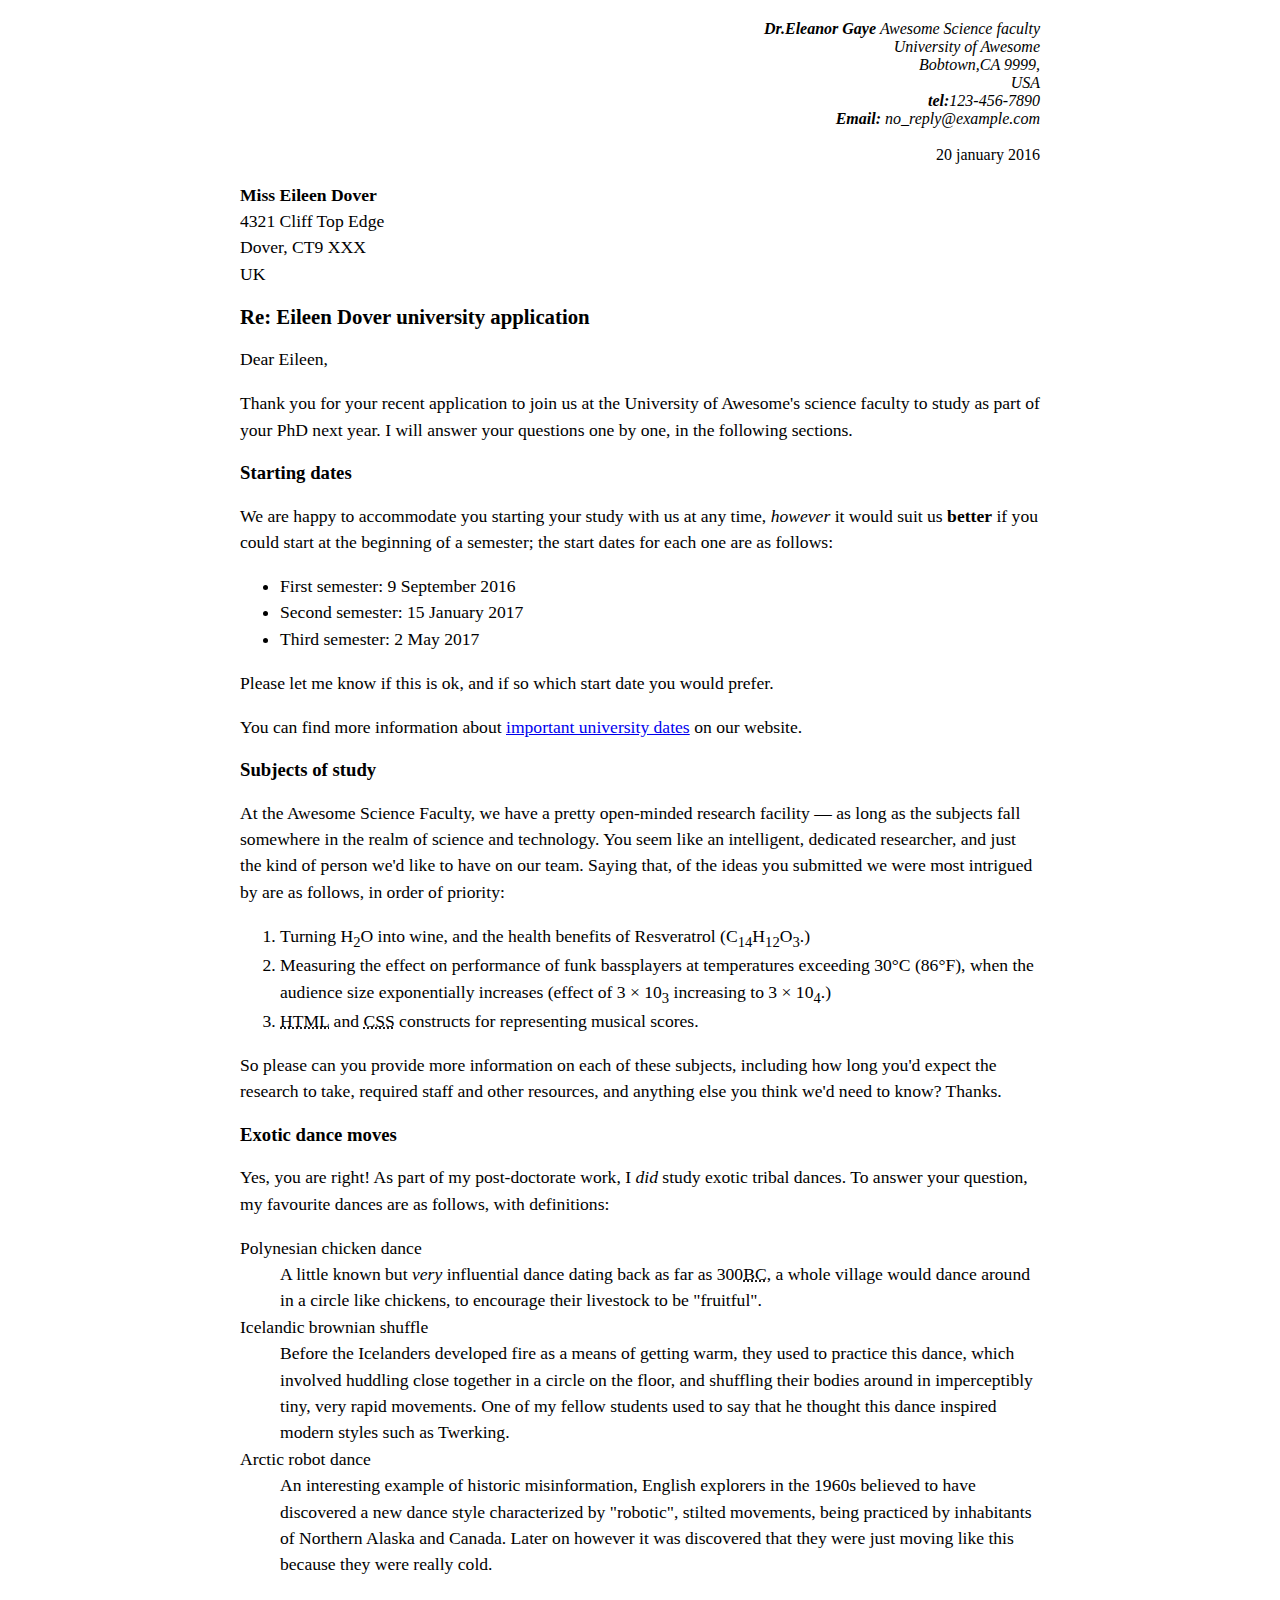
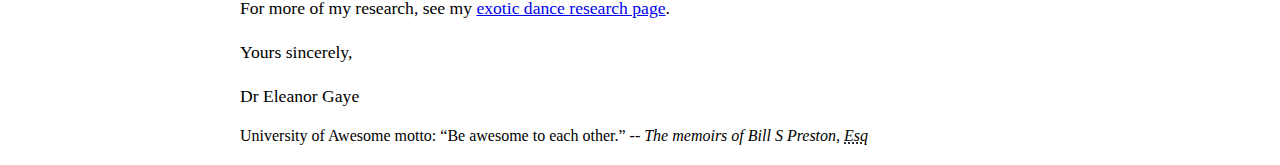
<file: index.html>
<!DOCTYPE html>
<html>
    <head>
        <title>PhD Application Response - University of Knowledge</title>
        <meta charset="UTF-8">
    <meta name="viewport" content="width=device-width, initial-scale=1.0">
        <link rel="stylesheet" href="style.css">
    </head>
    <body>
        <div class="sender-col">
            <b><i>Dr.Eleanor Gaye</i></b>
            <i>
                Awesome Science faculty<br>
                University of Awesome<br>
                Bobtown,CA 9999,<br>
                USA<br>
                <b>tel:</b>123-456-7890<br>
                <b>Email:</b> no_reply@example.com<br><br>

            </i>
            20 january 2016
        </div>
        <div class="addrss">
            <p>
            <strong>Miss Eileen Dover</strong><br>    
            4321 Cliff Top Edge <br>
            Dover, CT9 XXX <br>   
            UK      
            </p>
        </div>
        <div class="content">
              
    <h2>Re: Eileen Dover university application</h2>
    
    <p>Dear Eileen,</p>
    
    <p>Thank you for your recent application to join us at the University of Awesome's science faculty to study as part of your <abbr title="Doctor of Philosphy"></abbr>PhD next year. I will answer your questions one by one, in the following sections.</p>
    
    <h3>Starting dates</h3>
    
   <p>We are happy to accommodate you starting your study with us at any time, <em>however</em> it would suit us <strong>better</strong> if you could start at the beginning of a semester; the start dates for each one are as follows:</p> 
    
   
<ul>
    <li> First semester: <time datetime="2016-09-09">9 September 2016</time></li>
    <li>Second semester: <time datetime="2017-01-15">15 January 2017</time></li>
    <li>Third semester: <time datetime="2017-05-02">2 May 2017</time></li>
</ul>
   
    
   <p>Please let me know if this is ok, and if so which start date you would prefer.</p> 
    
   <p>You can find more information about <a href="https://example.com">important university dates</a> on our website.</p> 
    
    
    <h3>Subjects of study</h3>
    
    <p>At the Awesome Science Faculty, we have a pretty open-minded research facility — as long as the subjects fall somewhere in the realm of science and technology. You seem like an intelligent, dedicated researcher, and just the kind of person we'd like to have on our team. Saying that, of the ideas you submitted we were most intrigued by are as follows, in order of priority:</p>
    
    <ol>
        <li>Turning H<sub>2</sub>O into wine, and the health benefits of Resveratrol (C<sub>14</sub>H<sub>12</sub>O<sub>3</sub>.)</li>
        <li>Measuring the effect on performance of funk bassplayers at temperatures exceeding 30°C (86°F), when the audience size exponentially increases (effect of 3 × 10<sub>3</sub> increasing to 3 × 10<sub>4</sub>.)</li>
        <li><abbr title="HyperText Markup Language">HTML</abbr> and <abbr title="Cascadeing Style Sheets">CSS</abbr> constructs for representing musical scores.</li>
    </ol>
     <p>So please can you provide more information on each of these subjects, including how long you'd expect the research to take, required staff and other resources, and anything else you think we'd need to know? Thanks.</p>
   
    <h3>Exotic dance moves</h3> 
    
   <p>Yes, you are right! As part of my post-doctorate work, I <em>did</em> study exotic tribal dances. To answer your question, my favourite dances are as follows, with definitions:</p> 
    
   <dl>
    <dt>Polynesian chicken dance</dt>
    <dd>A little known but <em>very</em> influential dance dating back as far as 300<abbr title="Before Christ / Anno Domini">BC</abbr>, a whole village would dance around in a circle like chickens, to encourage their livestock to be "fruitful".</dd>
    <dt>Icelandic brownian shuffle</dt>
    <dd>Before the Icelanders developed fire as a means of getting warm, they used to practice this dance, which involved huddling close together in a circle on the floor, and shuffling their bodies around in imperceptibly tiny, very rapid movements. One of my fellow students used to say that he thought this dance inspired modern styles such as Twerking.</dd>
    <dt>Arctic robot dance</dt>
    <dd>An interesting example of historic misinformation, English explorers in the 1960s believed to have discovered a new dance style characterized by "robotic", stilted movements, being practiced by inhabitants of Northern Alaska and Canada. Later on however it was discovered that they were just moving like this because they were really cold.</dd>
</dl>  
   <p>For more of my research, see my <a href="https://example.com">exotic dance research page</a>.</p> 
    
   <p>Yours sincerely,</p> 
   <p>Dr Eleanor Gaye</p> 
    
    University of Awesome motto: <q>Be awesome to each other.</q> -- <cite>The memoirs of Bill S Preston, <abbr title="Esquire">Esq</abbr></cite>
    
        </div>
    </body>
</html>
</file>
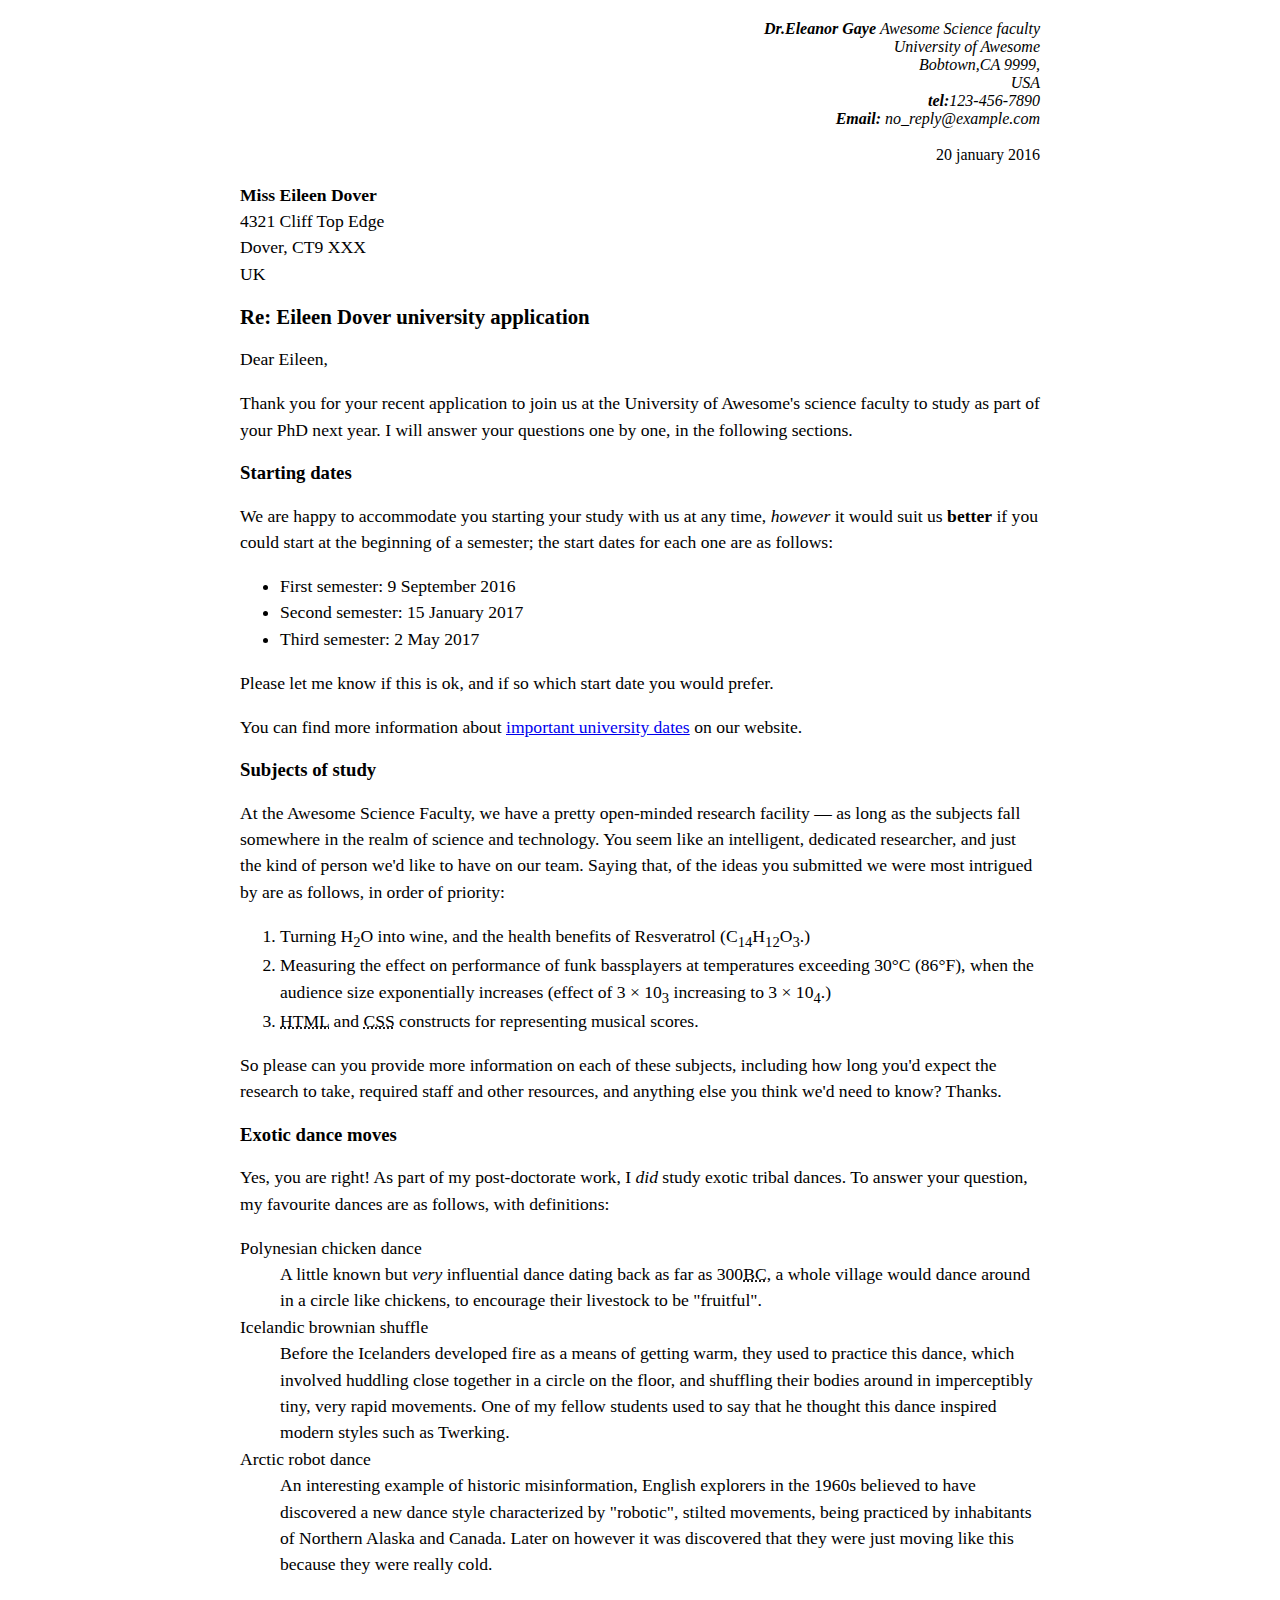
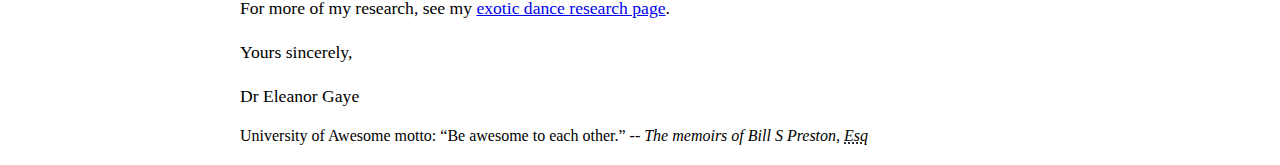
<file: web.html>
<!DOCTYPE html>
<html>
    <head>
        <title>PhD Application Response - University of Knowledge</title>
        <meta charset="UTF-8">
    <meta name="viewport" content="width=device-width, initial-scale=1.0">
        <link rel="stylesheet" href="style.css">
    </head>
    <body>
        <div class="sender-col">
            <b><i>Dr.Eleanor Gaye</i></b>
            <i>
                Awesome Science faculty<br>
                University of Awesome<br>
                Bobtown,CA 9999,<br>
                USA<br>
                <b>tel:</b>123-456-7890<br>
                <b>Email:</b> no_reply@example.com<br><br>

            </i>
            20 january 2016
        </div>
        <div class="addrss">
            <p>
            <strong>Miss Eileen Dover</strong><br>    
            4321 Cliff Top Edge <br>
            Dover, CT9 XXX <br>   
            UK      
            </p>
        </div>
        <div class="content">
              
    <h2>Re: Eileen Dover university application</h2>
    
    <p>Dear Eileen,</p>
    
    <p>Thank you for your recent application to join us at the University of Awesome's science faculty to study as part of your <abbr title="Doctor of Philosphy"></abbr>PhD next year. I will answer your questions one by one, in the following sections.</p>
    
    <h3>Starting dates</h3>
    
   <p>We are happy to accommodate you starting your study with us at any time, <em>however</em> it would suit us <strong>better</strong> if you could start at the beginning of a semester; the start dates for each one are as follows:</p> 
    
   
<ul>
    <li> First semester: <time datetime="2016-09-09">9 September 2016</time></li>
    <li>Second semester: <time datetime="2017-01-15">15 January 2017</time></li>
    <li>Third semester: <time datetime="2017-05-02">2 May 2017</time></li>
</ul>
   
    
   <p>Please let me know if this is ok, and if so which start date you would prefer.</p> 
    
   <p>You can find more information about <a href="https://example.com">important university dates</a> on our website.</p> 
    
    
    <h3>Subjects of study</h3>
    
    <p>At the Awesome Science Faculty, we have a pretty open-minded research facility — as long as the subjects fall somewhere in the realm of science and technology. You seem like an intelligent, dedicated researcher, and just the kind of person we'd like to have on our team. Saying that, of the ideas you submitted we were most intrigued by are as follows, in order of priority:</p>
    
    <ol>
        <li>Turning H<sub>2</sub>O into wine, and the health benefits of Resveratrol (C<sub>14</sub>H<sub>12</sub>O<sub>3</sub>.)</li>
        <li>Measuring the effect on performance of funk bassplayers at temperatures exceeding 30°C (86°F), when the audience size exponentially increases (effect of 3 × 10<sub>3</sub> increasing to 3 × 10<sub>4</sub>.)</li>
        <li><abbr title="HyperText Markup Language">HTML</abbr> and <abbr title="Cascadeing Style Sheets">CSS</abbr> constructs for representing musical scores.</li>
    </ol>
     <p>So please can you provide more information on each of these subjects, including how long you'd expect the research to take, required staff and other resources, and anything else you think we'd need to know? Thanks.</p>
   
    <h3>Exotic dance moves</h3> 
    
   <p>Yes, you are right! As part of my post-doctorate work, I <em>did</em> study exotic tribal dances. To answer your question, my favourite dances are as follows, with definitions:</p> 
    
   <dl>
    <dt>Polynesian chicken dance</dt>
    <dd>A little known but <em>very</em> influential dance dating back as far as 300<abbr title="Before Christ / Anno Domini">BC</abbr>, a whole village would dance around in a circle like chickens, to encourage their livestock to be "fruitful".</dd>
    <dt>Icelandic brownian shuffle</dt>
    <dd>Before the Icelanders developed fire as a means of getting warm, they used to practice this dance, which involved huddling close together in a circle on the floor, and shuffling their bodies around in imperceptibly tiny, very rapid movements. One of my fellow students used to say that he thought this dance inspired modern styles such as Twerking.</dd>
    <dt>Arctic robot dance</dt>
    <dd>An interesting example of historic misinformation, English explorers in the 1960s believed to have discovered a new dance style characterized by "robotic", stilted movements, being practiced by inhabitants of Northern Alaska and Canada. Later on however it was discovered that they were just moving like this because they were really cold.</dd>
</dl>  
   <p>For more of my research, see my <a href="https://example.com">exotic dance research page</a>.</p> 
    
   <p>Yours sincerely,</p> 
   <p>Dr Eleanor Gaye</p> 
    
    University of Awesome motto: <q>Be awesome to each other.</q> -- <cite>The memoirs of Bill S Preston, <abbr title="Esquire">Esq</abbr></cite>
    
        </div>
    </body>
</html>
</file>
<file: style.css>
body{
    max-width: 800px;
    margin: 0 auto;
    padding: 20px;
    
}
.sender-col{
    text-align: right;
}
h1{
    font-size: 1.5em;
}
h2 {
    font-size: 1.3em;
  }
  
  p,ul,ol,dl,address {
    font-size: 1.1em;
  }
  
  p, li, dd, dt, address {
    line-height: 1.5;
  }
</file>
